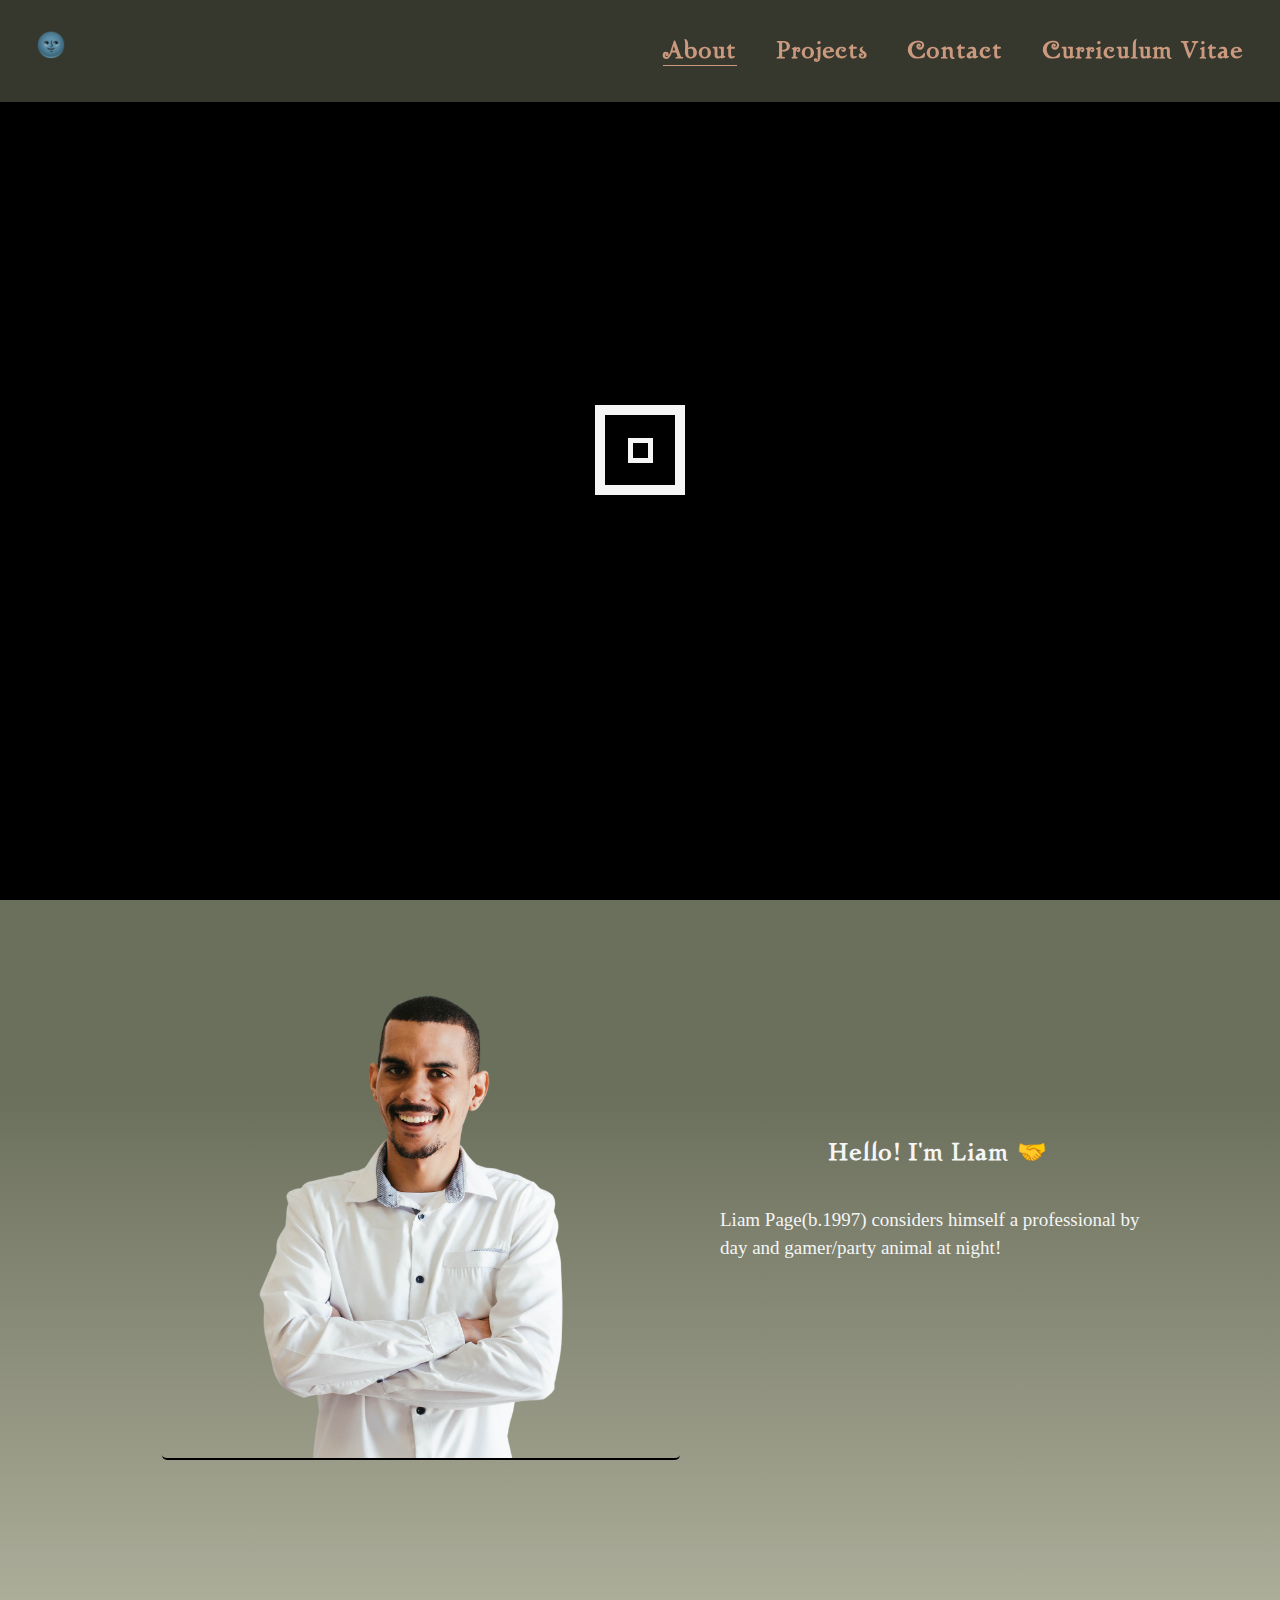
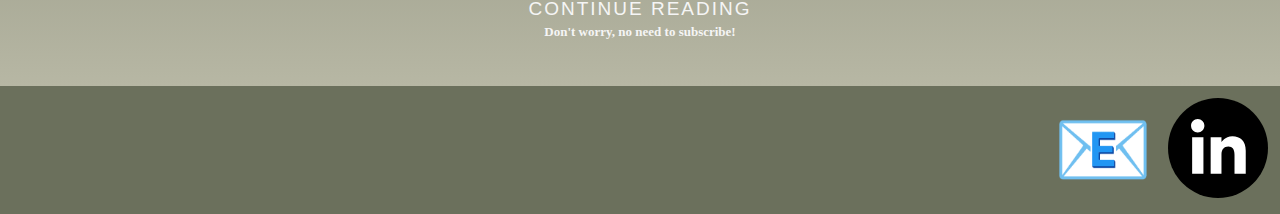
<file: index.html>
<!DOCTYPE html>
<html>
    <head>
        <title>Liam Page ~ Personal Site</title>
        <link rel="stylesheet" href="index.css">
        <meta charset="UTF-8">
        <meta name="google" content="notranslate">
        <meta http-equiv="Content-Language" content="en">
        <meta name="viewport" content="width=device-width, initial-scale=1.0" />
    </head>
    <div id="loaderWrapper">
        <div class="loader">
            <div class="dot"></div>
        </div>
    </div>
    <body>
        <div class="intro">
            <div class="welcomeMessage">
            <h2 class="aboutMe thirdContainer">Welcome to my website!</h2>
            <h3 class="thirdContainer"><span class="Liam">Liam</span><span class="Page">Page</span></h3>
            <h3 class="frontEnd thirdContainer">Front-End Developer</h3>
            </div>
            <nav class="navBar">
                <button class="logo" id="mode" type="button"></button>
                <input class="menu-btn" type="checkbox" id="menu-btn" />
                <label class="menu-icon" for="menu-btn"><span class="navicon"></span></label>
                <ul class="menu">
                    <li><a href="index.html" class="current-page">About</a>
                    <li><a href="Projects.html">Projects</a></li>
                    <li><a href="contact.html">Contact</a>
                    <li><a href="/LiamPageCV.pdf" download>Curriculum Vitae</a></li>
                </ul>
            </nav>
        </div>
        <div class="homeBackground" id="colorBackground">
            <div class="secondContainer">
                <div class="myImgInfo">
                    <img src="images/Liam.png" class="aboutMe-myselfImg" alt="Picture of myself">
                    <div class= "aboutInnerFlex">
                        <h2 class="aboutMeHeading">Hello! I'm Liam 🤝 </h2>
                        <p class="aboutMeContent">Liam Page(b.1997) considers himself a professional by day and gamer/party animal at night! </p>
                    </div>
                </div>
            </div>
            <button id="continueReading" class="container aboutMeContent">Continue Reading</button>
            <h6 id="noSubscribe">Don't worry, no need to subscribe!</h6>
            <header class="aboutMe" id="reading">
                <div class="container">
                    <h1 class="aboutMeHeading">' Life is like riding a bicycle, to keep your balance, you must keep moving ' </h1>
                    <h4 id="einstein">- Albert Einstein</h4>
                    <div class= "aboutFlex">
                        <div class="aboutInnerFlex box">
                            <h2 class="aboutMeHeading">Myself</h2>
                            <p class="aboutMeContent"> I am a reliable, opportunistic, and diligent individual. When given the chance, I also think I can influence people in a positive way.</p>
                        </div>
                        <img src="images/gaming.jpg" class="aboutMe-img box" alt="#">
                    </div>
                    <div class= "aboutFlex">
                        <div class= "aboutInnerFlex box clickMeBox">
                            <h3 id="clickMeMessage">Please don't click the red button!!</h3>
                            <button id="clickMe"></button>
                            <div id="clickMeThanks">
                                <img src="images/thankYou.jpg" class="sizeThanks" alt="#">
                                <p class="aboutMeContent">Lucky you, this was not a self destruct button. Thank you for taking the time to visit my website.</p>
                            </div>
                        </div>
                        <div class= "aboutInnerFlex box secondParagraph">
                            <h2 class="aboutMeHeading">Gaming</h2>
                            <p class="aboutMeContent">Lorem ipsum dolor sit amet, consectetur adipiscing elit. Phasellus semper turpis nec diam faucibus tempus. Aenean tristique commodo semper. Sed dictum eros eget felis mollis volutpat quis non felis. Integer porttitor mauris eros, nec congue nibh cursus non. Integer pulvinar turpis elit, ut congue libero bibendum sed.</p>
                        </div>
                    </div>
                </div>
            </header>
            <main>
                <div class="projects">
                </div>
            </main>
        </div>
        <footer class="contactFooter" id="footerColor">
            <div class="footerFlex" >
                    <a href="contact.html" class="emailIcon" id="iconEmail">📧<a>
                    <a href="https://www.linkedin.com/in/liam-page-18102023b/" title="LinkedIn"><svg viewBox="0 0 512 512" class="icon linkedin"><path d="M186.4 142.4c0 19-15.3 34.5-34.2 34.5 -18.9 0-34.2-15.4-34.2-34.5 0-19 15.3-34.5 34.2-34.5C171.1 107.9 186.4 123.4 186.4 142.4zM181.4 201.3h-57.8V388.1h57.8V201.3zM273.8 201.3h-55.4V388.1h55.4c0 0 0-69.3 0-98 0-26.3 12.1-41.9 35.2-41.9 21.3 0 31.5 15 31.5 41.9 0 26.9 0 98 0 98h57.5c0 0 0-68.2 0-118.3 0-50-28.3-74.2-68-74.2 -39.6 0-56.3 30.9-56.3 30.9v-25.2H273.8z"></svg></a>
            </div>
        </footer>
        <script src="./index.js"></script>
        <script src="./homepage.js"></script>
    </body>
</html>
</file>
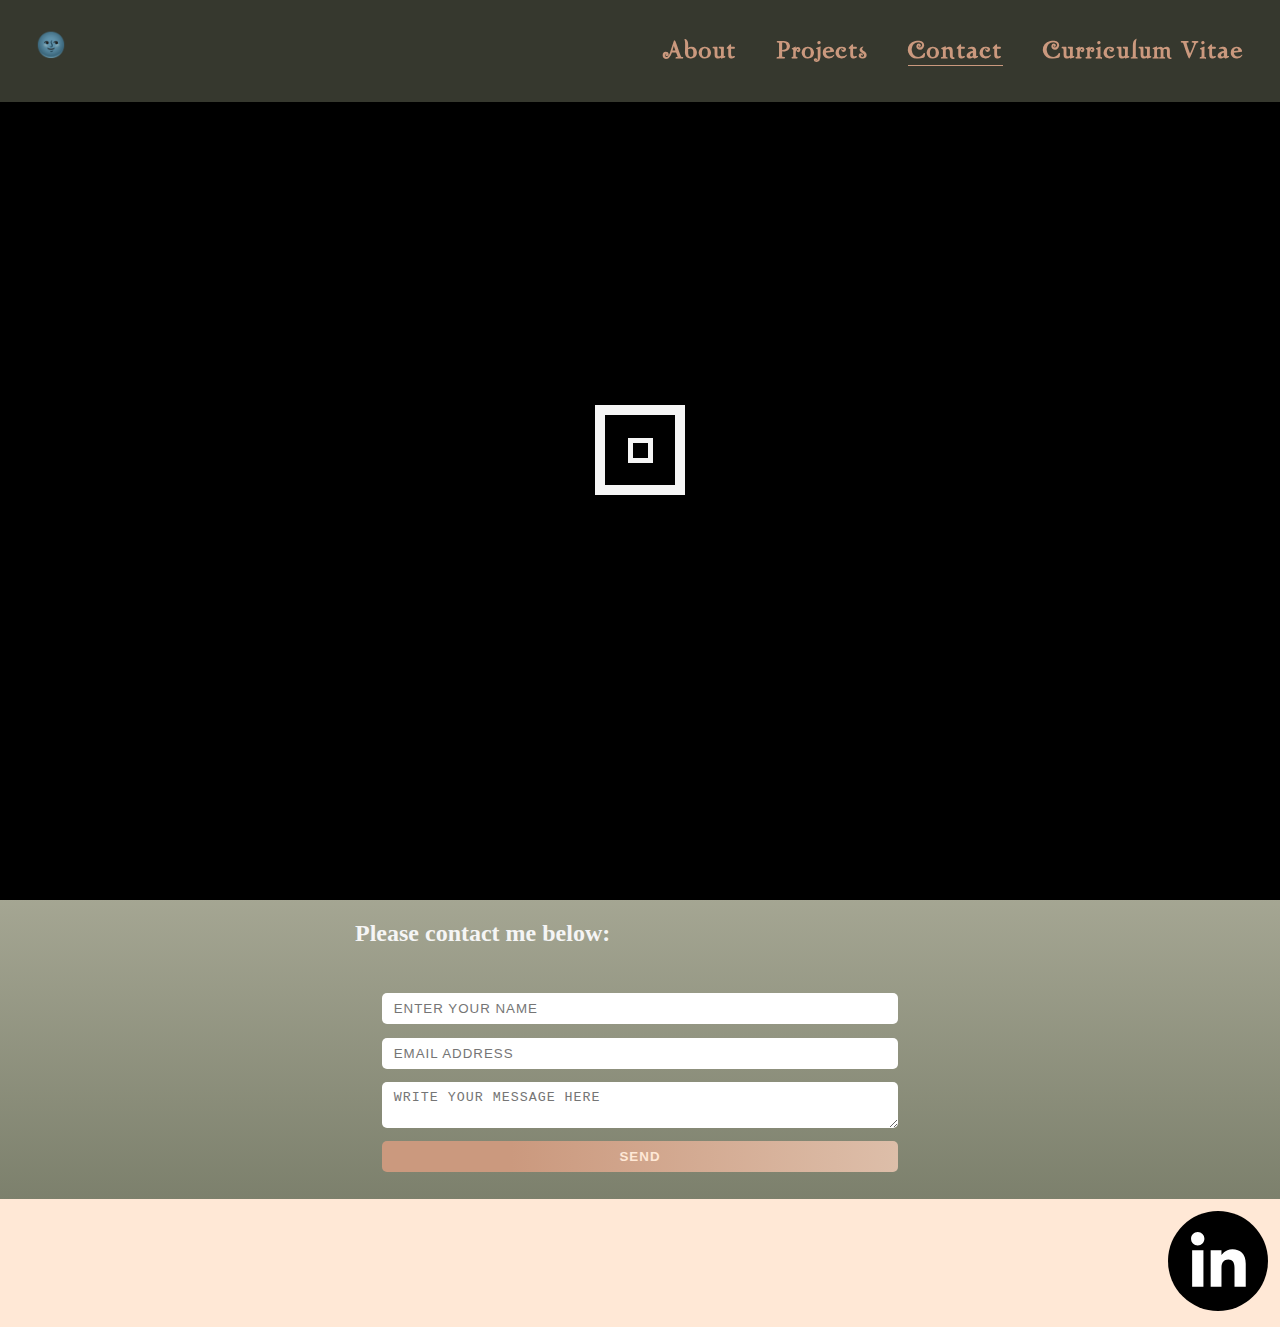
<file: contact.html>
<!DOCTYPE html>
<html data-theme="light">
    <head>
        <title>Contact Me</title>
        <link rel="stylesheet" href="index.css">
        <meta charset="UTF-8">
        <meta name="google" content="notranslate">
        <meta http-equiv="Content-Language" content="en">
        <meta name="viewport" content="width=device-width, initial-scale=1.0" />
    </head>
    <div id="loaderWrapper">
        <div class="loader">
            <div class="dot"></div>
        </div>
    </div>
        <div class="intro">
                <div class="welcomeMessage">
                    <h2 class="aboutMe thirdContainer">Let's Have a chat!</h2>
                    <h3 class="thirdContainer"><span class="Liam">Liam</span><span class="Page">Page</span></h3>
                    <h3 class="frontEnd thirdContainer">Front-End Developer</h3>
                </div>
                <nav class="navBar">
                    <button class="logo" id="mode"></button>
                    <input class="menu-btn" type="checkbox" id="menu-btn" />
                    <label class="menu-icon" for="menu-btn"><span class="navicon"></span></label>
                    <ul class="menu">
                        <li><a href="index.html">About</a>
                        <li><a href="Projects.html">Projects</a></li>
                        <li><a href="contact.html" class="current-page">Contact</a>
                        <li><a href="Cv.pdf" download="Liam's CV">Curriculum Vitae</a></li>
                    </ul>
                </nav>
        </div>
    <body class="backgroundColour">
        <div class="container">
                <h2>Please contact me below:</h2>
                <form method="POST" class="contactFlex" action="https://formsubmit.co/b5d2373f226dbeaa9878198931265b50">
                    <input type="hidden" name"_captcha" value="false">
                    <input type="hidden" name="_subject" value="New email from personal website">
                    <input type="hidden" name="_next" value="contactThanks.html">
                    <input class="formStyle" type="text" name="Name" placeholder="ENTER YOUR NAME "required>
                    <input class="formStyle" type="email" name="email" placeholder="EMAIL ADDRESS"required>
                    <textarea class="formStyle" type="text" name="Message" placeholder="WRITE YOUR MESSAGE HERE" required cols="20" row="5"></textarea>
                    <button class="formStyle submitBtn" type="submit">SEND</button>
                </form>
        </div>
    </body>
    <footer class="contact">
            <div class="footerFlex">
                    <a href="https://www.linkedin.com/in/liam-page-18102023b/" title="LinkedIn"><svg viewBox="0 0 512 512" class="icon linkedin"><path d="M186.4 142.4c0 19-15.3 34.5-34.2 34.5 -18.9 0-34.2-15.4-34.2-34.5 0-19 15.3-34.5 34.2-34.5C171.1 107.9 186.4 123.4 186.4 142.4zM181.4 201.3h-57.8V388.1h57.8V201.3zM273.8 201.3h-55.4V388.1h55.4c0 0 0-69.3 0-98 0-26.3 12.1-41.9 35.2-41.9 21.3 0 31.5 15 31.5 41.9 0 26.9 0 98 0 98h57.5c0 0 0-68.2 0-118.3 0-50-28.3-74.2-68-74.2 -39.6 0-56.3 30.9-56.3 30.9v-25.2H273.8z"></svg></a>
            </div>
           
    </footer>
    <script src="./index.js"></script>
</html>
</file>
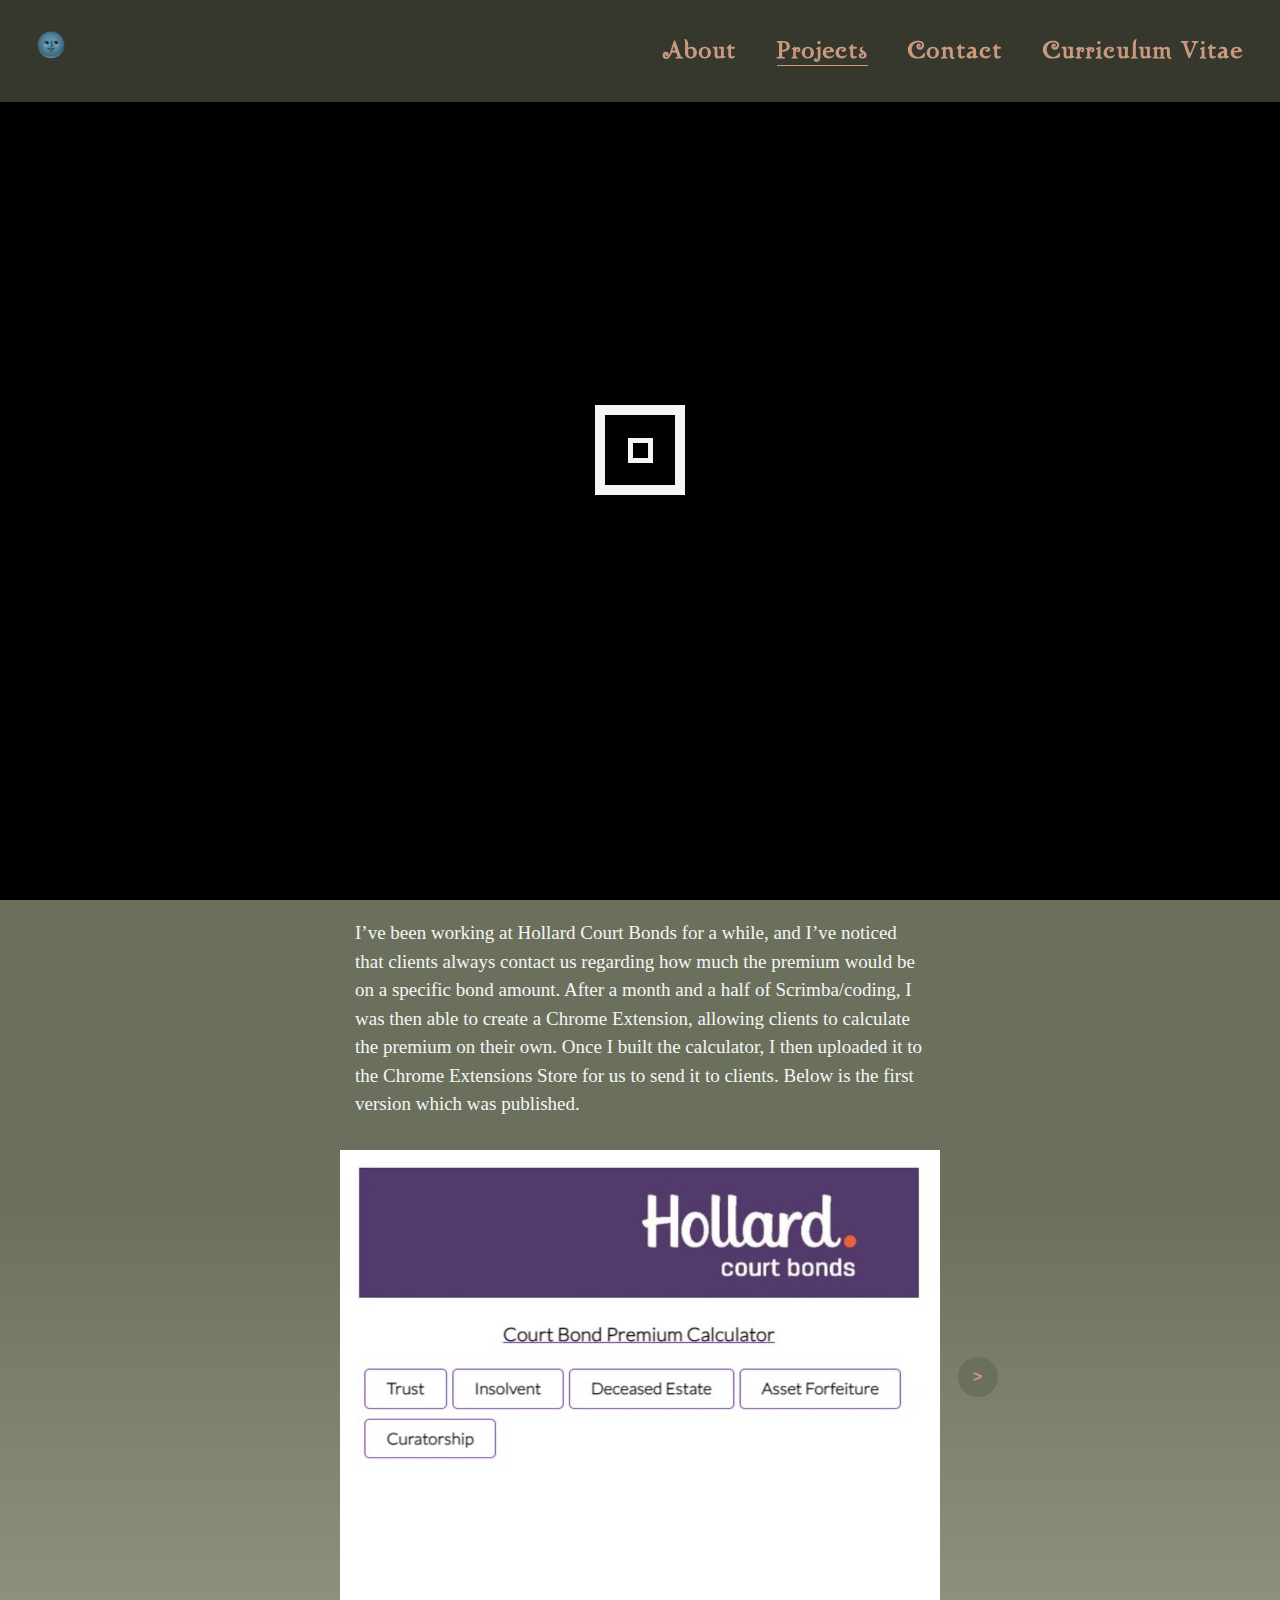
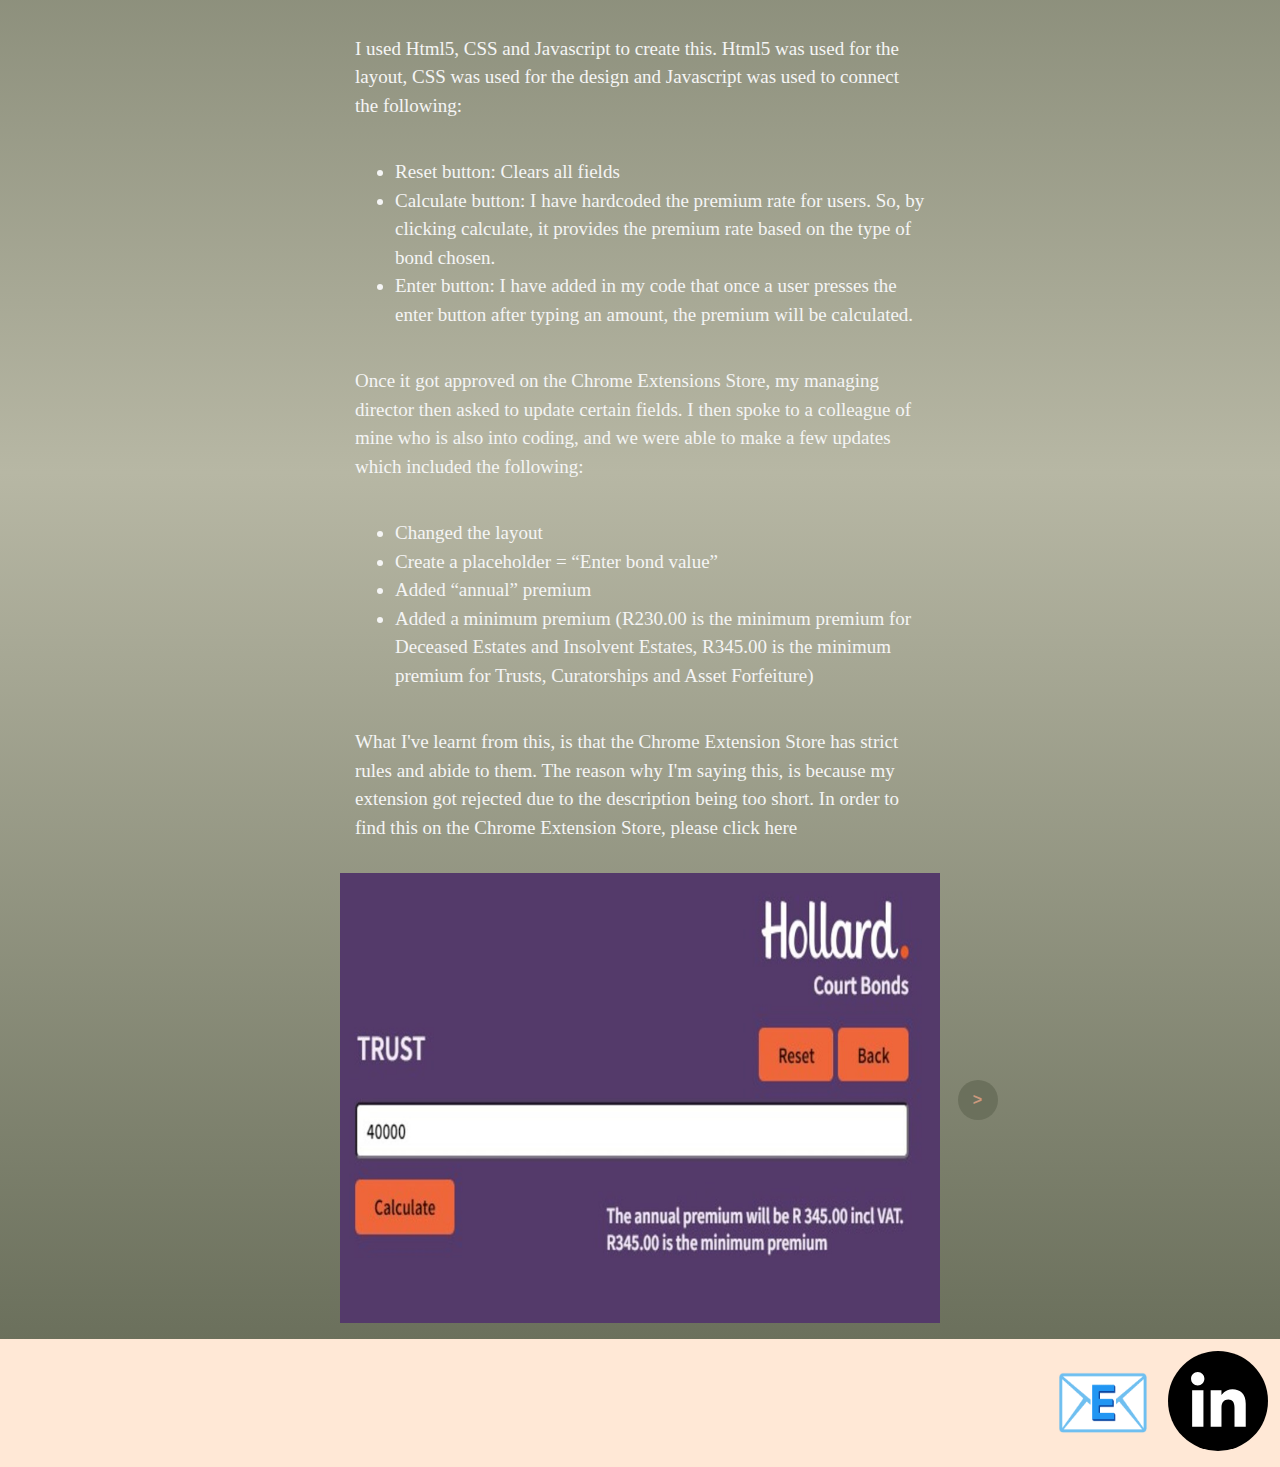
<file: Projects/calculator.html>
<!DOCTYPE html>
    <html data-theme="light">
        <head>
            <title>Projects</title>
            <link rel="stylesheet" href="../index.css">
            <meta charset="utf-8">
            <meta name="viewport" content="width=device-width, initial-scale=1.0" />
        </head>
        <div id="loaderWrapper">
            <div class="loader">
                <div class="dot"></div>
            </div>
        </div>
        <body>
            <div class="intro">
                <div class="welcomeMessage">
                    <h2 class="aboutMe thirdContainer">Court Bonds Calc</h2>
                    <h3 class="thirdContainer"><span class="Liam">Liam</span><span class="Page">Page</span></h3>
                    <h3 class="frontEnd thirdContainer">Front-End Developer</h3>
                </div>
                <nav class="navBar">
                    <button class="logo" id="mode"></button>
                    <input class="menu-btn" type="checkbox" id="menu-btn" />
                    <label class="menu-icon" for="menu-btn"><span class="navicon"></span></label>
                    <ul class="menu">
                        <li><a href="../index.html">About</a>
                        <li><a href="../Projects.html" class="current-page">Projects</a></li>
                        <li><a href="../contact.html">Contact</a>
                        <li><a href="../Cv.pdf" download="Liam's CV">Curriculum Vitae</a></li>
                    </ul>
                </nav>
            </div>
        </body>
        <main class="backgroundColour">
            <div class="container calculator">
                <p class="aboutMeContent">I’ve been working at Hollard Court Bonds for a while, and I’ve noticed that clients always contact us regarding how much the premium would be on a specific bond amount. After a month and a half of Scrimba/coding, I was then able to create a Chrome Extension, allowing clients to calculate the premium on their own. Once I built the calculator, I then uploaded it to the Chrome Extensions Store for us to send it to clients. Below is the first version which was published.</p>
            </div>
            <div class=" thirdContainer">
                <button id="prevBtn"  aria-label="Previous Slide"><</button>
                <div class="item itemVisible" id="one">
                    <img src="../images/bondimage1.jpg">
                </div>
                <div class="item " id="two">
                    <img src="../images/bondimage2.jpg">
                </div>
                <button id="nextBtn" aria-label="Next Slide">></button>
            </div>
            <div class="container calculator aboutMeContent">
                <p>I used Html5, CSS and Javascript to create this. Html5 was used for the layout, CSS was used for the design and Javascript was used to connect the following:</p>
                    <ul>
                        <li>Reset button: Clears all fields</li>
                        <li>Calculate button: I have hardcoded the premium rate for users. So, by clicking calculate, it provides the premium rate based on the type of bond chosen.</li>
                        <li>Enter button: I have added in my code that once a user presses the enter button after typing an amount, the premium will be calculated.</li>
                    </ul>
            </div>
            <div class="container">
                <p class="aboutMeContent">Once it got approved on the Chrome Extensions Store, my managing director then asked to update certain fields. I then spoke to a colleague of mine who is also into coding, and we were able to make a few updates which included the following:</p>
                <ul class="aboutMeContent">
                    <li>Changed the layout</li>
                    <li>Create a placeholder = “Enter bond value”</li>
                    <li>Added “annual” premium</li>
                    <li>Added a minimum premium (R230.00 is the minimum premium for Deceased Estates and Insolvent Estates, R345.00 is the minimum premium for Trusts, Curatorships and Asset Forfeiture)</li>
                </ul>
                <p class="aboutMeContent">What I've learnt from this, is that the Chrome Extension Store has strict rules and abide to them. The reason why I'm saying this, is because my extension got rejected due to the description being too short. In order to find this on the Chrome Extension Store, please click <a href="https://chrome.google.com/webstore/detail/court-bonds-calculator/mibjdpmmaboehhphlbofbiemjcoknbdp" class="extension">here</a></p>
            </div>
            <div class=" thirdContainer">
                <button id="prevBtnTwo"  aria-label="Previous Slide"><</button>
                <div class="item itemVisible" id="three" >
                    <img src="../images/bondimage3.jpg">
                </div>
                <div class="item" id="four">
                    <img src="../images/bondimage4.jpg">
                </div>
                <button id="nextBtnTwo"  aria-label="Next Slide">></button>
            </div>
        </main>
        <footer class="contact">
            <div class="footerFlex">
                    <a href="contact.html" class="emailIcon ">📧<a>
                    <a href="https://www.linkedin.com/in/liam-page-18102023b/" title="LinkedIn"><svg viewBox="0 0 512 512" class="icon linkedin"><path d="M186.4 142.4c0 19-15.3 34.5-34.2 34.5 -18.9 0-34.2-15.4-34.2-34.5 0-19 15.3-34.5 34.2-34.5C171.1 107.9 186.4 123.4 186.4 142.4zM181.4 201.3h-57.8V388.1h57.8V201.3zM273.8 201.3h-55.4V388.1h55.4c0 0 0-69.3 0-98 0-26.3 12.1-41.9 35.2-41.9 21.3 0 31.5 15 31.5 41.9 0 26.9 0 98 0 98h57.5c0 0 0-68.2 0-118.3 0-50-28.3-74.2-68-74.2 -39.6 0-56.3 30.9-56.3 30.9v-25.2H273.8z"></svg></a>
            </div>
        </footer>
         <script src="../index.js"></script>
         <script src="../calculator.js"></script>
    </html>
</file>
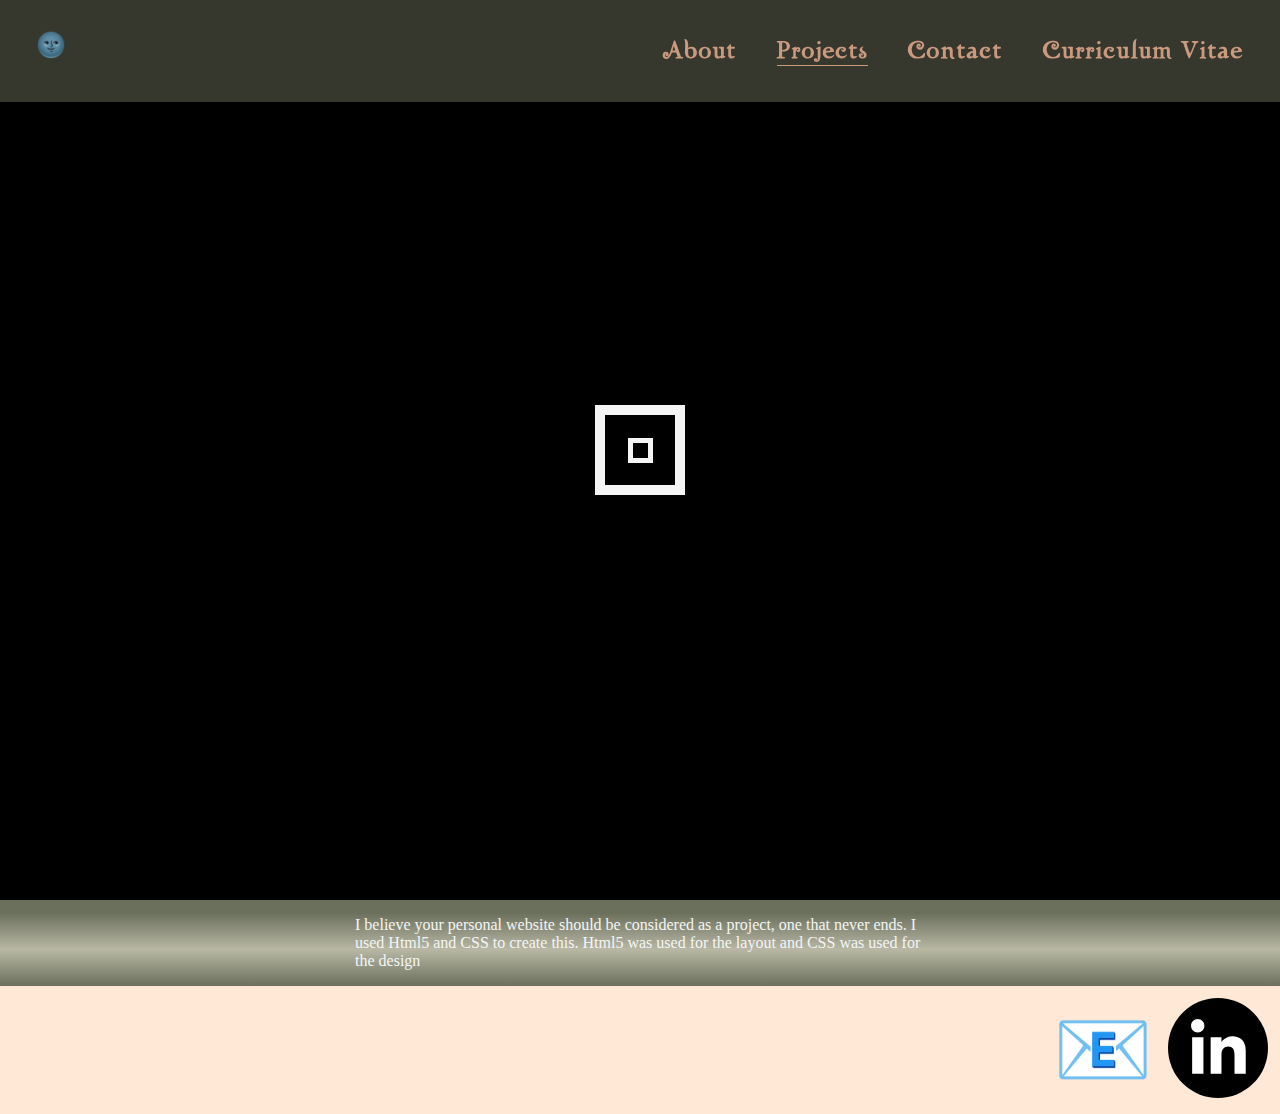
<file: Projects/mySite.html>
<!DOCTYPE html>
    <html data-theme="light">
        <head>
            <title>Projects</title>
            <link rel="stylesheet" href="../index.css">
            <meta charset="utf-8">
            <meta name="viewport" content="width=device-width, initial-scale=1.0" />
        </head>
        <div id="loaderWrapper">
            <div class="loader">
                <div class="dot"></div>
            </div>
        </div>
        <body>
            <div class="intro">
                <div class="welcomeMessage">
                    <h2 class="aboutMe thirdContainer">My Website</h2>
                    <h3 class="thirdContainer"><span class="Liam">Liam</span><span class="Page">Page</span></h3>
                    <h3 class="frontEnd thirdContainer">Front-End Developer</h3>
                </div>
                <nav class="navBar">
                    <button class="logo" id="mode"></button>
                    <input class="menu-btn" type="checkbox" id="menu-btn" />
                    <label class="menu-icon" for="menu-btn"><span class="navicon"></span></label>
                    <ul class="menu">
                        <li><a href="../index.html">About</a>
                        <li><a href="../Projects.html" class="current-page">Projects</a></li>
                        <li><a href="../contact.html">Contact</a>
                        <li><a href="../Cv.pdf" download="Liam's CV">Curriculum Vitae</a></li>
                    </ul>
                </nav>
            </div>
        </body>
        <main class="backgroundColour">
            <div class="container">
                <p>I believe your personal website should be considered as a project, one that never ends. I used Html5 and CSS to create this. Html5 was used for the layout and CSS was used for the design</p>
            </div>
        </main>
        <footer class="contact">
            <div class="footerFlex">
                    <a href="contact.html" class="emailIcon ">📧<a>
                    <a href="https://www.linkedin.com/in/liam-page-18102023b/" title="LinkedIn"><svg viewBox="0 0 512 512" class="icon linkedin"><path d="M186.4 142.4c0 19-15.3 34.5-34.2 34.5 -18.9 0-34.2-15.4-34.2-34.5 0-19 15.3-34.5 34.2-34.5C171.1 107.9 186.4 123.4 186.4 142.4zM181.4 201.3h-57.8V388.1h57.8V201.3zM273.8 201.3h-55.4V388.1h55.4c0 0 0-69.3 0-98 0-26.3 12.1-41.9 35.2-41.9 21.3 0 31.5 15 31.5 41.9 0 26.9 0 98 0 98h57.5c0 0 0-68.2 0-118.3 0-50-28.3-74.2-68-74.2 -39.6 0-56.3 30.9-56.3 30.9v-25.2H273.8z"></svg></a>
            </div>
        </footer>
        <script src="../index.js"></script>
    </html>
</file>
<file: index.css>
@font-face {font-family:"Space Adventure";src:url("DarkFont/Space_Adventure.eot?") format("eot"),url("DarkFont/Space_Adventure.woff") format("woff"),url("DarkFont/Space_Adventure.ttf") format("truetype"),url("DarkFont/Space_Adventure.svg#SpaceAdventure") format("svg");font-weight:normal;font-style:normal;}
@font-face {font-family:"Twilight";src:url("LightFont/Twilight_Free_Font_by_sheslikeadream.eot?") format("eot"),url("LightFont/Twilight_Free_Font_by_sheslikeadream.woff") format("woff"),url("LightFont/Twilight_Free_Font_by_sheslikeadream.ttf") format("truetype"),url("LightFont/Twilight_Free_Font_by_sheslikeadream.svg#Twilight") format("svg");font-weight:normal;font-style:normal;}

:root {
    --intro-background-image: url(images/nature.jpg);
    --backgroundColour-background: linear-gradient(180deg,#6B705C 15%,#B7B7A4 ,#6B705C);
    --navBar-background: rgb(107, 112, 92,0.5);
    --contact-background: #ffe8d6;
    --a-color: #CB997E;
    --navicon-background:#000000;
   --navBar-menu-icon-navicon-background:#000000;
   --submitBtn-background:linear-gradient(to right,#CB997E 25%,#DDBEA9);
   --current-page-border-bottom: 1px solid #CB997E;
   --a-hover-color:#DDBEA9;
   --current-page-color:#CB997E;
   --pages-font-family:"Twilight";
   --homeBackground-background:linear-gradient(180deg,#6B705C 25%,#B7B7A4);--contactFooter-background:#6B705C;
   --btn-background-color:#6B705C;
   --btn-color:#CB997E;
   --pages-font-size: 24px;
   --welcomeMessage-margin : 4em .5em;
   --cursor-pointer: url("../images/flower.svg"), auto;
   --welcomeMessage-font-size: 2.25rem;
}

/* html[data-theme='light'] {
    --intro-background-image: url(images/nature.jpg);
    --backgroundColour-background: linear-gradient(180deg,#6B705C 15%,#B7B7A4 ,#6B705C);
    --navBar-background: rgb(107, 112, 92,0.5);
    --contact-background: #ffe8d6;
    --a-color: #CB997E;
    --navicon-background:#000000;
    --navBar-menu-icon-navicon-background:#000000;
    --submitBtn-background:linear-gradient(to right,#CB997E 25%,#DDBEA9);
    --current-page-border-bottom: 1px solid #CB997E;
    --a-hover-color:#DDBEA9;
    --current-page-color:#CB997E;
    --pages-font-family:"Twilight";
    --homeBackground-background:linear-gradient(180deg,#6B705C 25%,#B7B7A4);
    --contactFooter-background:#6B705C;
    --btn-background-color:#6B705C;
    --btn-color:#CB997E;
    --pages-font-size: 24px;
    --welcomeMessage-margin : 4em .5em;
    --welcomeMessage-color:#bcb8b1;
    --cursor-pointer: url("../images/flower.svg"), auto;
    --welcomeMessage-font-size: 2.25rem;
} */

html[data-theme='dark'] {
    --intro-background-image: url(images/space.jpg);
    --backgroundColour-background: linear-gradient(180deg,#0D1B2A 15%,#778DA9 ,#0D1B2A );
    --navBar-background: rgb(13, 27, 42, 0.5);
    --contact-background: #778DA9;
    --a-color: #E0E1DD;
    --navicon-background:#E0E1DD;
    --navBar-menu-icon-navicon-background:#E0E1DD;
    --submitBtn-background:linear-gradient(to right,#6B705C 25%,#B7B7A4);
    --current-page-border-bottom: 1px solid #E0E1DD;
    --a-hover-color:#B7B7A4;
    --current-page-color:#E0E1DD; 
    --pages-font-family:"Space Adventure";
    --homeBackground-background:linear-gradient(180deg,#0D1B2A 25%,#778DA9);
    --contactFooter-background:#0D1B2A;
    --btn-background-color:#0D1B2A;
    --btn-color:whitesmoke;
    --pages-font-size: 15px;
    --welcomeMessage-margin : 4em .5em;
    --welcomeMessage-color: whitesmoke;
    --cursor-pointer: url("../images/star.svg"), auto;
    --welcomeMessage-font-size: 2rem;
}

#mode{
    content:"";
}
body {
    margin: 0;
    padding: 0;
    color:whitesmoke;
    overflow:hidden;
    cursor: var(--cursor-pointer);
}
nav a, header a{
    text-decoration:none;
    display:block;
    color: var(--a-color);
    font-weight:bold;
    font-family:var(--pages-font-family);
    font-size:var(--pages-font-size);
}
.intro{
    background-image:var(--intro-background-image);
    background-size:cover;
    background-position:center;
    background-color: #404040;
    display:flex;
    flex-direction:column;
    height:100vh;
}
.extension{
    color:whitesmoke;
    text-decoration:none;
}
.extension:hover,
.extension.focus{
    color:var(--a-hover-color);
}
.thanksMessage{
    width:100%;
}
#continueReading{
    border:none;
    margin-top: 5em;
    padding:0;
    background:transparent;
    color:whitesmoke;
    outline: none;
    text-transform: uppercase;
    letter-spacing: 2px;
}
#reading{
    display:none;
}
nav ul li:hover,
nav ul li:focus , 
.submitBtn{
    cursor: pointer;
}
.welcomeMessage{
    margin:var(--welcomeMessage-margin);
    font-size:var(--welcomeMessage-font-size);
    font-family:var(--pages-font-family);
    padding:.75rem;
    color:var(--welcomeMessage-color);
}
.aboutMe{
    display:flex;
}
.Liam{
    margin-right:10px;
    animation: liam 3s;
}
.Page{
    animation: liam 4s;
}
.frontEnd{
    animation: liam 5s;
}
@keyframes liam{
    0%{
        opacity:0;
    }
    20%{
        opacity:0;
    }
    40%{
        opacity:0;
    }
    60%{
        opacity:0;
    }
    80%{
        opacity:0;
    }
    100%{
        opacity:1;
    }
}

.backgroundColour{
    background:var(--backgroundColour-background);
}
.homeBackground{
    background:var(--homeBackground-background);
}
.container{
    max-width: 570px;
    margin: 0 auto;
    padding: 0 2em;
    display:flex;
    flex-direction:column;
}
.aboutMeContent{
    font-size:19px;
    line-height: 1.5em;
}
.aboutMeHeading{
    font-family:var(--pages-font-family);
    letter-spacing:2px;
    text-align:center;
}
nav ul{
    list-style:none;
    margin: 0;
    padding: 0;
    letter-spacing: 2px;
    overflow:hidden;
}
nav li {
    margin: 1em;
    text-align:center;
}
.navBar{
    background: var(--navBar-background);
    font-size:.75rem;
    position:fixed;
    width:100%;
    z-index:3;
    animation: test 1s ease-out;
}
@keyframes test{
    0%{
        opacity: 0;
    }
    25% {
        opacity: 0;
    }
    50%{
        opacity: 0;
    }
    75%{
        opacity: 0;
    }
    100%{
        opacity: 1;
        
    }
}
#noSubscribe{
    text-align:center;
    margin-top:0;
    font-size:13px;
}
#einstein{
    margin:0 0 3em auto;
    
}
.emoji{
    margin:auto;
    font-size:50px;
    height:100vh;
}

.navBar .menu {
    clear: both;
    max-height: 0;
    transition: max-height .2s ease-out;
}
.navBar .logo {
  display: block;
  float: left;
  background:transparent;
  border:none;
  font-size: 2em;
  outline: none;
  margin:.75em;
  text-decoration: none;
}

.navBar .menu-icon {
  cursor: pointer;
  display: inline-block;
  float:right;
  padding: 28px 20px;
  position: relative;
  user-select: none;
}
.calculator{
    display:flex;
    flex-direction:column;
}
.navBar .menu-icon .navicon {
  background: var(--navicon-background);
  display: block;
  height: 2px;
  position: relative;
  transition: background .2s ease-out;
  width: 18px;
}

.navBar .menu-icon .navicon:before,
.navBar .menu-icon .navicon:after {
  background: var(--navBar-menu-icon-navicon-background);
  content: '';
  display: block;
  height: 100%;
  position: absolute;
  transition: all .2s ease-out;
  width: 100%;
}
.navBar .menu-icon .navicon:before {
  top: 5px;
}
.navBar .menu-icon .navicon:after {
  top: -5px;
}
.navBar .menu-btn {
  display: none;
}
.navBar .menu-btn:checked ~ .menu {
  max-height: 240px;
}
.navBar .menu-btn:checked ~ .menu-icon .navicon {
  background: transparent;
}
.navBar .menu-btn:checked ~ .menu-icon .navicon:before {
  transform: rotate(-45deg);
}
.navBar .menu-btn:checked ~ .menu-icon .navicon:after {
  transform: rotate(45deg);
}
.navBar .menu-btn:checked ~ .menu-icon:not(.steps) .navicon:before,
.navBar .menu-btn:checked ~ .menu-icon:not(.steps) .navicon:after {
  top: 0;
}
.aboutMe-img ,
.sizeThanks{
    width:100%;
    display:block;
    border-radius:20%;
    margin:10px;
}
.aboutMe-myselfImg{
    margin:20px 0 40px 0;
    border-radius:5px;
    width:100%;
    order:1;
    border-bottom: 2px solid black;
}
.item {
    display: none;
    animation: visibility 2s;
}
.itemVisible {
    display: block;
    animation: visibility 2s;
}
@keyframes visibility{
    0% {
        opacity:0;
    }
    100%{
        opacity:1;
    }
}
.item img {
    width: 100%;
    height: auto;
}
#prevBtn,
#prevBtnTwo{
    opacity:0;
}
#prevBtn, 
#nextBtn,
#nextBtnTwo,
#prevBtnTwo{
    border-radius: 50px;
    background-color: var(--btn-background-color);
    border: 0;
    font-size: 16px;
    color:var(--btn-color);
    font-weight: bold;
    cursor: pointer;
    width: 40px;
    height: 40px;
    margin:auto;
}

.secondContainer{
    max-width:1100px;
    margin: auto;
}
.thirdContainer{
    max-width:750px;
    padding:.75rem;
    margin:auto;
    display:flex;
}
.myImgInfo{
    display:flex;
    flex-direction:column;
    padding: 0 2rem;
}

.contact{
    padding: .75rem;
    background: var(--contact-background);
    text-align:center;
}
.contactFooter{
    padding: .75rem;
    background: var(--contactFooter-background)
}
.aboutFlex{
        display:flex;
        flex-direction:column;
}
.secondParagraph{
    order: -1;
}
.clickMeBox {
    display:flex;
    flex-direction:column;
    align-items:center;
}
#clickMeMessage{
    text-transform:uppercase;
    letter-spacing: 2px;
}
#clickMe{
    width:10%;
    border:none;
    border-radius:50%;
    padding:2rem;
    background:red;
}
#clickMeThanks{
    display:none;
}
svg{
    height:50px;
    width:50px;
}
.contactFlex{
    display:flex;
    flex-direction: column;
    margin:20px;
    max-width:100%;
}
footer{
    background:grey;
    text-align:center;
    padding:1.25rem;
}
nav a:hover,
nav a:focus{
    cursor:pointer;
    color: var(--a-hover-color);
}
.current-page {
    border-bottom: var(--current-page-border-bottom);
}
.current-page:hover, 
.current-page:focus{
    cursor:var(--cursor-pointer);
    color:var(--current-page-color);
}
button:hover,
button:focus{
    cursor:pointer;
}
.formStyle{
    padding:.5rem .75rem;
    color:grey;
    margin:.5em;
    border-radius:5px;
    border:none;
    letter-spacing: 1px;
    transform: scale(1);
    transition: transform 250ms;
}
.formStyle:focus {
    transform: scale(1.1);
}
.submitBtn{
    background:var(--submitBtn-background);
    color: #FFE8D6;
    font-weight:bold;
    transform:scale(1);
    transition: color 1s,transform 250ms;
}
.submitBtn:hover,
.submitBtn:focus{
    color:#6B705C;
    transform:scale(1.1);
}

.emailIcon{
    font-size:2em;
    margin: 5px 15px;
    text-decoration:none;
}
.icon{
  background: black; 
  color: white; 
  border-radius:100%;
  fill: white;
}
.icon:hover{
    background: white;
    color: black;
    fill: black;
}
.linkedin:hover{
    color: #007BB6;
    fill: #007BB6;
}
.footerFlex{
    display:flex;
    justify-content:end;
}
.icon:hover,.icon:focus ,.emailIcon:hover, .emailIcon:focus{
    animation: shake 0.4s ease-out;
    cursor:pointer;
}

@keyframes shake {
    0% {
        transform: skewX(-10deg);
    }
  
    25% {
        transform: skewX(10deg);
    }
  
    50% {
        transform: skewX(-10deg);
    }
  
    75% {
        transform: skewX(10deg);
    }
    100% {
        transform: skewX(-10deg);
    }
}
.loader{
    height:70px;
    width:70px;
    border: 10px solid whitesmoke;
    display:flex;
    justify-content:center;
    align-items:center;
    margin:auto;
    animation: loader 3s infinite ease-in;
}

#loaderWrapper{
    width:100%;
    height:100%;
    background:black;
    position:absolute;
    display:flex;
    justify-content:center;
    align-items:center;
    animation: loadingScreen 2s ease-out;
}
@keyframes loadingScreen {
    0%{
        opacity: 1;
    }
    25% {
        opacity: 1;
    }
    50%{
        opacity: 1;
    }
    75%{
        opacity: 1;
    }
    100%{
        opacity: 0;
        visibility:none;
    }
}

.dot{
    outline:5px solid whitesmoke;
    height:15px;
    width:15px;
    animation: loaderTwo 2s infinite ease-out;
}
@keyframes loader {
    0%{
        transform: rotate(0deg);
        opacity: 1;
    }
    25% {
        transform: rotate(360deg);
        opacity: 1;
    }
    50%{
        transform: rotate(0deg);
        opacity: 1;
    }
    75%{
        transform: rotate(360deg);
        opacity: 1;
    }
    100%{
        transform: rotate(0deg);
        opacity: 0;
        visibility:hidden;
    }
}

@keyframes loaderTwo {
    0%{
        transform: rotate(-360deg);
        opacity: 1;
    }
    25% {
        transform: rotate(0deg);
        opacity: 1;
    }
    50%{
        transform: rotate(-360deg);
        opacity: 1;
    }
    75%{
        transform: rotate(0deg);
        opacity: 1;
    }
    100%{
        transform: rotate(-360deg);
        opacity: 0;
        visibility:hidden;
    }
}

.projects{
    padding: .5rem;
}
.imageProject{
    width:100%;
}

.projectContainer{
    border: 2px solid #B7B7A4;
    outline: 2px solid #FFE8D6;
    margin:1.25em auto;
    text-align:center;
    width:50%;
    border-radius:5px;
    font-family:sans-serif;
    font-size:16px;
}
.projectHeading{
    height:50px;
}
header a{
    text-decoration:none;
    color:#CB997E;
    letter-spacing:2px;
    transform:scale(1);
    transition: color 1s,transform 250ms;
}
header a:hover,
header a:focus{
    text-decoration:1px underline #DDBEA9;
    color: #DDBEA9;
    transform:scale(1.1);
}
/* =================
   media queries 
   ================= */ 
   
@media (min-width:800px){
    .navBar li{
        font-size: 1.25em;
        float: left;
    }
    .navBar li a {
        padding:0;
    }
    .aboutInnerFlex{
        display:flex;
        flex-direction:column;
        align-items:center;
        justify-content:center;
    }
    .secondParagraph{
        order: 1;
    }
    .aboutFlex{
        display:flex;
        flex-direction:row;
        align-items:space-around;
        flex-direction:space-around; 
    }
    .aboutMe-img{
        width:50%
    }
    .aboutMe-myselfImg{
        width:50%;
        margin:40px;
        order:0;
    }
    .box{
        padding:.5rem;
        margin:.25em;
    }
    .myImgInfo{
        flex-direction: row;
    }
    .navBar .menu {
        clear: none;
        float: right;
        max-height: none;
    }
    .navBar li a {
        padding:0;
    }
    .navBar .menu-icon {
        display: none;
    }
    .item img {
        max-width: 600px;
    }
    nav ul{
        display:flex;
        justify-content:end;
        font-size:1rem;
        padding:1rem;
    }
    svg{
        height:100px;
        width:100px;
    }
    .emailIcon{
        font-size:5em;
    }
    .projects{
        display:flex;
    }
    .projectContainer{
        margin:1.25em;
        width:100%;
    }
    .bondImages{
        flex-direction:row;
    }
    .navBar .logo{
        margin:1.25em;
    }
    #clickMeMessage , #clickMeThanks{
        width:250px;
    }
    #clickMe {
        width:10%;
        border-radius:50%;
    }
}
@media (min-height:750px){
    .welcomeMessage{
        font-size:3rem;
        margin: 3em .5em;
    }
}
@media (max-height:450px){
    .welcomeMessage{
        font-size:1rem;
        margin: 5em auto;
    }
}
@media (max-height:250px){
    .welcomeMessage{
        font-size:.5rem;
        margin: 8em auto;
    }
}
@media (max-height:175px){
    .welcomeMessage{
        font-size:.5rem;
        margin: 0 auto;
    }
}
@media (min-height:1100px){
    .welcomeMessage{
        font-size:4rem;
        margin: 3em .5em 0 .5em
    }
}
@media (max-width:310px){
    .welcomeMessage{
        font-size:1.5rem;
        margin: 7em .5em 0 .5em
    }
}
/* @media(max-width:1100px){
 .intro{
        height:130vh;
    }
}
@media(max-width:500px){
    .intro{
        height:100vh;
    }
}
@media(max-height:250px){
    .intro{
        height:250vh;
    }
} */
</file>
